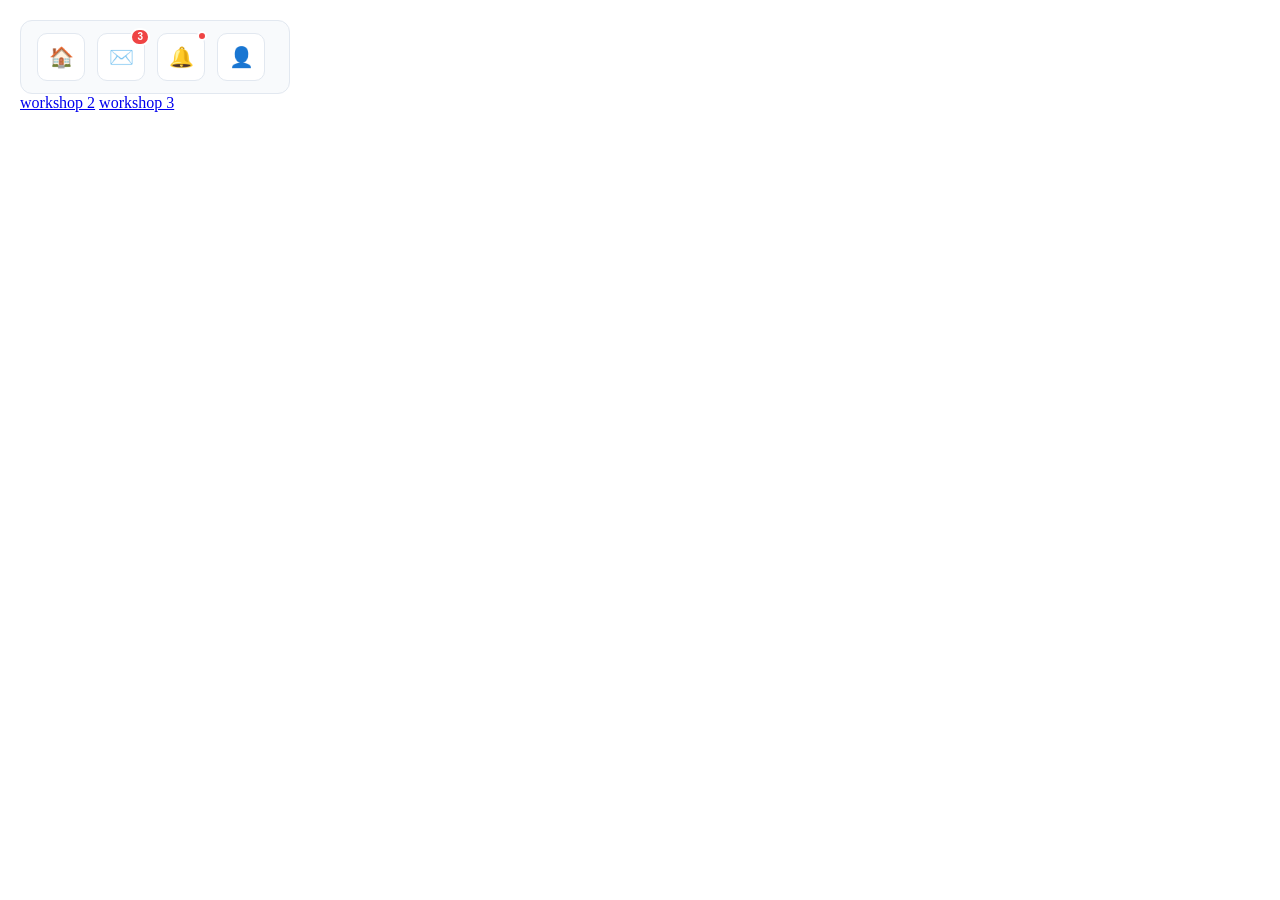
<file: index.html>
<!doctype html>
<html lang="en">
  <head>
    <meta charset="UTF-8" />
    <meta name="viewport" content="width=device-width, initial-scale=1.0" />
    <link rel="stylesheet" href="./workshop1.css" />
    <title>Document</title>
  </head>
  <body>
    <div class="toolbar">
      <button class="icon-btn" aria-label="Home">
        <span class="icon">🏠</span>
      </button>

      <button class="icon-btn" aria-label="Messages">
        <span class="icon">✉️</span>
        <span class="badge">3</span>
      </button>

      <button class="icon-btn" aria-label="Notifications">
        <span class="icon">🔔</span>
        <span class="badge badge--dot"></span>
      </button>

      <button class="icon-btn" aria-label="Profile">
        <span class="icon">👤</span>
      </button>
    </div>
  </body>
</html>

<div>
  <a href="./workshop2.html"> workshop 2</a>
  <a href="./workshop3.html"> workshop 3</a>
</div>
</file>
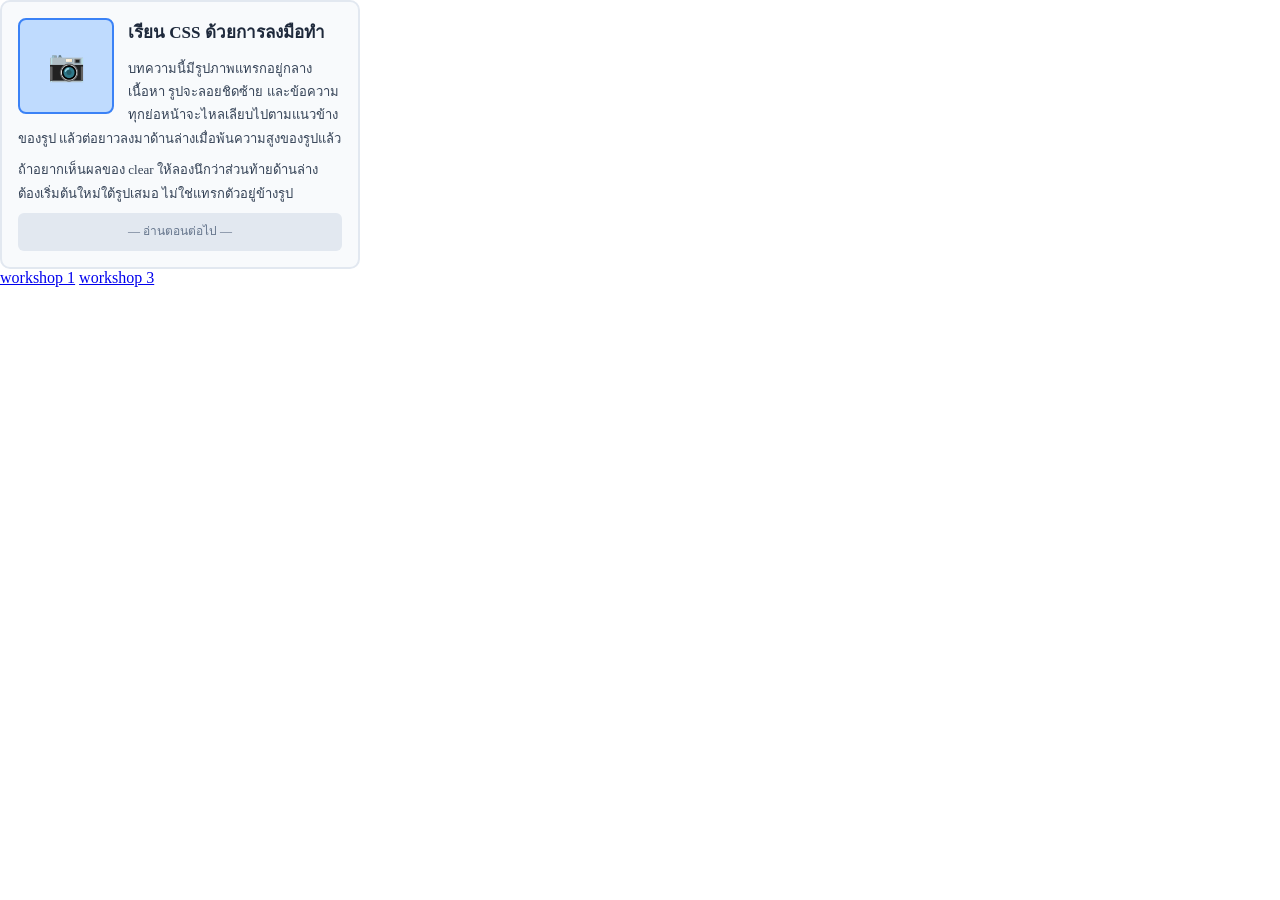
<file: workshop2.html>
<!doctype html>
<html lang="en">
  <head>
    <meta charset="UTF-8" />
    <meta name="viewport" content="width=device-width, initial-scale=1.0" />
    <link rel="stylesheet" href="./workshop2.css" />
    <title>Document</title>
  </head>
  <body>
    <article class="article">
      <div class="photo">📷</div>
      <h2 class="headline">เรียน CSS ด้วยการลงมือทำ</h2>
      <p class="text">
        บทความนี้มีรูปภาพแทรกอยู่กลางเนื้อหา รูปจะลอยชิดซ้าย
        และข้อความทุกย่อหน้าจะไหลเลียบไปตามแนวข้างของรูป
        แล้วต่อยาวลงมาด้านล่างเมื่อพ้นความสูงของรูปแล้ว
      </p>
      <p class="text">
        ถ้าอยากเห็นผลของ clear ให้ลองนึกว่าส่วนท้ายด้านล่าง
        ต้องเริ่มต้นใหม่ใต้รูปเสมอ ไม่ใช่แทรกตัวอยู่ข้างรูป
      </p>
      <div class="footer">— อ่านตอนต่อไป —</div>
    </article>
  </body>
</html>

<div>
  <a href="./index.html">workshop 1</a>
  <a href="./workshop3.html">workshop 3</a>
</div>
</file>
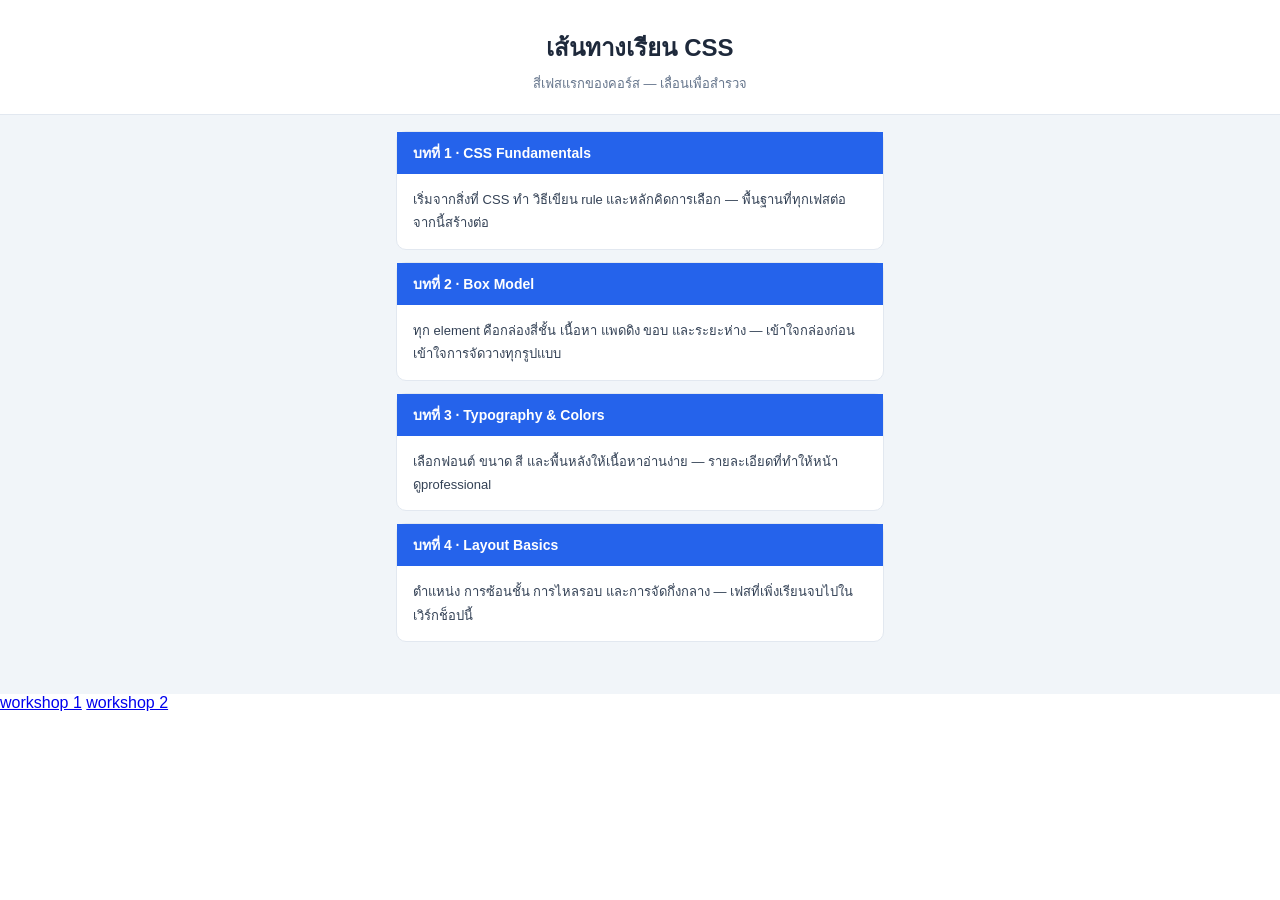
<file: workshop3.html>
<!doctype html>
<html lang="en">
  <head>
    <meta charset="UTF-8" />
    <meta name="viewport" content="width=device-width, initial-scale=1.0" />
    <link rel="stylesheet" href="./workshop3.css" />
    <title>Document</title>
  </head>
  <body>
    <div class="page">
      <header class="hero">
        <div class="container">
          <h1 class="page-title">เส้นทางเรียน CSS</h1>
          <p class="page-sub">สี่เฟสแรกของคอร์ส — เลื่อนเพื่อสำรวจ</p>
        </div>
      </header>

      <main class="content">
        <section class="chapter">
          <h2 class="chapter-head">บทที่ 1 · CSS Fundamentals</h2>
          <p class="chapter-body">
            เริ่มจากสิ่งที่ CSS ทำ วิธีเขียน rule และหลักคิดการเลือก —
            พื้นฐานที่ทุกเฟสต่อจากนี้สร้างต่อ
          </p>
        </section>

        <section class="chapter">
          <h2 class="chapter-head">บทที่ 2 · Box Model</h2>
          <p class="chapter-body">
            ทุก element คือกล่องสี่ชั้น เนื้อหา แพดดิง ขอบ และระยะห่าง —
            เข้าใจกล่องก่อนเข้าใจการจัดวางทุกรูปแบบ
          </p>
        </section>

        <section class="chapter">
          <h2 class="chapter-head">บทที่ 3 · Typography &amp; Colors</h2>
          <p class="chapter-body">
            เลือกฟอนต์ ขนาด สี และพื้นหลังให้เนื้อหาอ่านง่าย —
            รายละเอียดที่ทำให้หน้าดูprofessional
          </p>
        </section>

        <section class="chapter">
          <h2 class="chapter-head">บทที่ 4 · Layout Basics</h2>
          <p class="chapter-body">
            ตำแหน่ง การซ้อนชั้น การไหลรอบ และการจัดกึ่งกลาง —
            เฟสที่เพิ่งเรียนจบไปในเวิร์กช็อปนี้
          </p>
        </section>
      </main>
    </div>
  </body>
</html>

<div>
  <a href="./index.html">workshop 1</a>
  <a href="./workshop2.html">workshop 2</a>
</div>
</file>
<file: workshop1.css>
* {
    box-sizing: border-box;
    margin: 0;
    padding: 0;
}

body {
    margin: 20px;
}

.toolbar {
    /* display: inline-block;
    width: 257px;
    padding: 20px;
    background: #f8fafc;
    border: 1px solid rgb(212, 211, 211);
    border-radius: 12px */

    display: inline-block;
    width: 270px;
    padding: 12px 16px;
    background: #f8fafc;
    border: 1px solid #e2e8f0;
    border-radius: 12px;

}

.icon-btn {
    /* position: relative;
    border: 1px solid rgb(212, 211, 211);
    background-color: white;
    border-radius: 10px;
    padding: 5px;
    margin-right: 5px; */

    position: relative;
    width: 48px;
    height: 48px;
    margin-right: 8px;
    background: white;
    border: 1px solid #e2e8f0;
    border-radius: 10px;
    cursor: pointer;


    
}

.icon {
  display: block;
  font-size: 20px;
  line-height: 46px;
  text-align: center;
}

.badge {
  position: absolute;
  top: -6px;
  right: -6px;
  z-index: 1;
  min-width: 18px;
  height: 18px;
  padding: 0 5px;
  background: #ef4444;
  border: 2px solid white;
  border-radius: 999px;
  font-size: 10px;
  font-weight: 700;
  line-height: 14px;
  color: white;
  text-align: center;
}

.badge--dot {
  width: 10px;
  height: 10px;
  min-width: unset;
  padding: 0;
  top: -3px;
  right: -3px;
}
</file>
<file: workshop2.css>
* {
    box-sizing: border-box;
    padding: 0;
    margin: 0;
}

.article {
  width: 360px;
  padding: 16px;
  background: #f8fafc;
  border: 2px solid #e2e8f0;
  border-radius: 10px;
  font-size: 13px;
  line-height: 1.8;
}
.photo {
  float: left;
  width: 96px;
  height: 96px;
  margin: 0 14px 8px 0;
  background: #bfdbfe;
  border: 2px solid #3b82f6;
  border-radius: 8px;
  font-size: 30px;
  line-height: 92px;
  text-align: center;
}
.headline {
  margin: 0 0 8px 0;
  font-size: 17px;
  color: #1e293b;
}
.text {
  margin: 0 0 8px 0;
  color: #334155;
}
.footer {
  clear: both;
  margin-top: 8px;
  padding: 8px 12px;
  background: #e2e8f0;
  border-radius: 6px;
  font-size: 12px;
  color: #64748b;
  text-align: center;
}
</file>
<file: workshop3.css>
* {
    box-sizing: border-box;
    padding: 0;
    margin: 0;
    font-family: Arial, Helvetica, sans-serif;

}

body {
  margin: 0;
  font-family: Arial, sans-serif;
  color: #1e293b;
}
.page {
  background: #f1f5f9;
  padding: 0 0 24px 0;
}
.container {
  max-width: 520px;
  margin-inline: auto;
  padding: 0 16px;
}
.hero {
  padding: 28px 0 20px 0;
  background: white;
  border-bottom: 1px solid #e2e8f0;
}
.page-title {
  margin: 0 0 6px 0;
  font-size: 24px;
  text-align: center;
}
.page-sub {
  margin: 0;
  font-size: 13px;
  color: #64748b;
  text-align: center;
}
.content {
  max-width: 520px;
  margin-inline: auto;
  padding: 16px;
}
.chapter {
  margin-bottom: 12px;
  background: white;
  border: 1px solid #e2e8f0;
  border-radius: 10px;
}
.chapter-head {
  position: sticky;
  top: 0;
  z-index: 10;
  margin: 0;
  padding: 10px 16px;
  background: #2563eb;
  color: white;
  font-size: 14px;
}
.chapter-body {
  margin: 0;
  padding: 14px 16px;
  font-size: 13px;
  line-height: 1.8;
  color: #334155;
}
</file>
